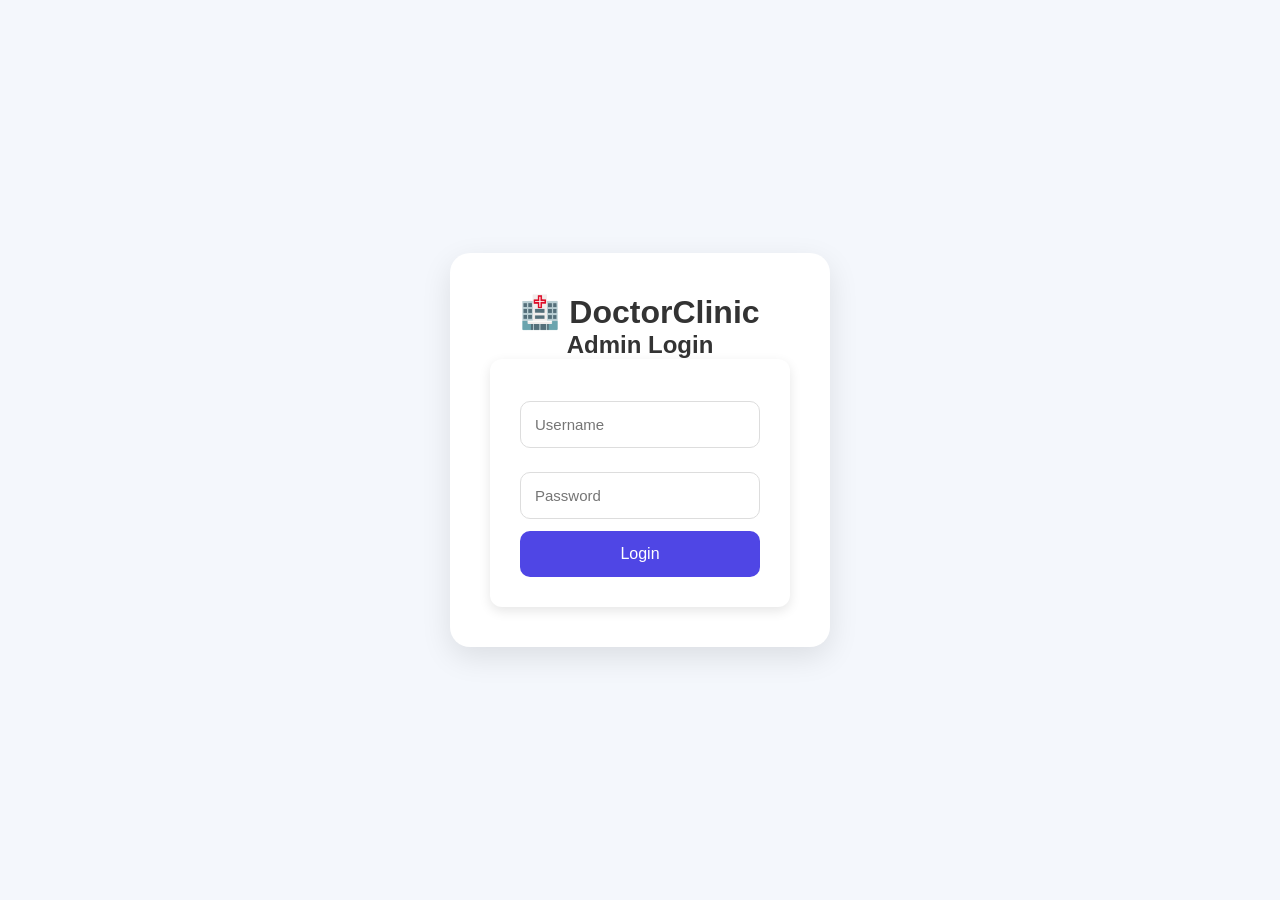
<file: admin/add_doctor.html>
<!DOCTYPE html>
<html lang="en">
<head>
    <meta charset="UTF-8">
    <meta name="viewport" content="width=device-width, initial-scale=1.0">
    <title>Add Doctor</title>

    <link rel="stylesheet" href="../css/admin.css">

    <style>
        body{
            font-family:Arial,sans-serif;
            background:#f5f7fb;
            padding:40px;
        }

        .container{
            max-width:700px;
            margin:auto;
            background:white;
            padding:30px;
            border-radius:12px;
            box-shadow:0 5px 15px rgba(0,0,0,.1);
        }

        h1{
            text-align:center;
            margin-bottom:30px;
        }

        input{
            width:100%;
            padding:12px;
            margin-bottom:20px;
            border:1px solid #ccc;
            border-radius:8px;
            font-size:16px;
        }

        button{
            width:100%;
            padding:15px;
            background:#4f46e5;
            color:white;
            border:none;
            border-radius:8px;
            cursor:pointer;
            font-size:16px;
        }

        button:hover{
            background:#372fcf;
        }
    </style>

</head>

<body>

<div class="container">

    <h1>👨‍⚕️ Add Doctor</h1>

    <form id="addDoctorForm">

        <input
            type="text"
            id="full_name"
            placeholder="Doctor Name"
            required>

        <input

            type="text"
            id="specialization"
            placeholder="Specialization"
            required>

        <input
            type="email"
            id="email"
            placeholder="Email"
            required>

        <input
            type="text"
            id="phone"
            placeholder="Phone"
            required>

        <input
            type="number"
            id="experience"
            placeholder="Years of Experience"
            required>

        <input

    type="text"
    id="image_url"
    placeholder="Image URL (optional)">

        <button type="submit">
            Add Doctor
        </button>

    </form>

</div>

<script src="../js/add_doctor.js"></script>
<script src="../js/auth.js"></script>

</body>
</html>
</file>
<file: css/admin.css>
body{
    margin:0;
    font-family:Arial,sans-serif;
    background:#f4f7fc;
}

.header{
    background:#4f46e5;
    color:white;
    padding:20px;
    font-size:28px;
    font-weight:bold;
}

.container{
    padding:30px;
}

.cards{
    display:grid;
    grid-template-columns:repeat(4,1fr);
    gap:20px;
    margin-bottom:30px;
}

.card{
    background:white;
    border-radius:12px;
    padding:20px;
    box-shadow:0 4px 12px rgba(0,0,0,.1);
}

.card h2{
    margin:0;
    color:#4f46e5;
}

.card p{
    font-size:28px;
    margin-top:15px;
    font-weight:bold;
}

table{
    width:100%;
    background:white;
    border-collapse:collapse;
    border-radius:15px;
    overflow:hidden;
}

th{
    background:#4f46e5;
    color:white;
    padding:15px;
}

td{
    padding:15px;
    border-bottom:1px solid #ddd;
}
.login-container{
    height:100vh;
    display:flex;
    justify-content:center;
    align-items:center;
    background:#f4f7fc;
}

.login-box{
    width:380px;
    background:white;
    padding:40px;
    border-radius:20px;
    box-shadow:0 10px 30px rgba(0,0,0,.1);
}

.login-box h1,
.login-box h2{
    text-align:center;
}

.login-box input{
    width:100%;
    padding:14px;
    margin:12px 0;
    border:1px solid #ddd;
    border-radius:10px;
    box-sizing:border-box;
}

.login-box button{
    width:100%;
    padding:14px;
    border:none;
    border-radius:10px;
    background:#4f46e5;
    color:white;
    font-size:16px;
    cursor:pointer;
}
*{
    margin:0;
    padding:0;
    box-sizing:border-box;
}

body{
    font-family:Arial, Helvetica, sans-serif;
    background:#f5f7fb;
    color:#333;
}
button{
    background:#4f46e5;
    color:white;
    border:none;
    padding:12px 20px;
    border-radius:8px;
    cursor:pointer;
    transition:0.3s;
    font-size:15px;
}

button:hover{
    background:#3730a3;
}
form{
    background:white;
    padding:30px;
    border-radius:12px;
    box-shadow:0 4px 12px rgba(0,0,0,.1);
    max-width:600px;
}

input,
select,
textarea{
    width:100%;
    padding:12px;
    margin-top:8px;
    margin-bottom:18px;
    border:1px solid #ccc;
    border-radius:8px;
    font-size:15px;
}

input:focus,
select:focus,
textarea:focus{
    outline:none;
    border-color:#4f46e5;
    box-shadow:0 0 5px rgba(79,70,229,.3);
}

label{
    font-weight:bold;
}
</file>
